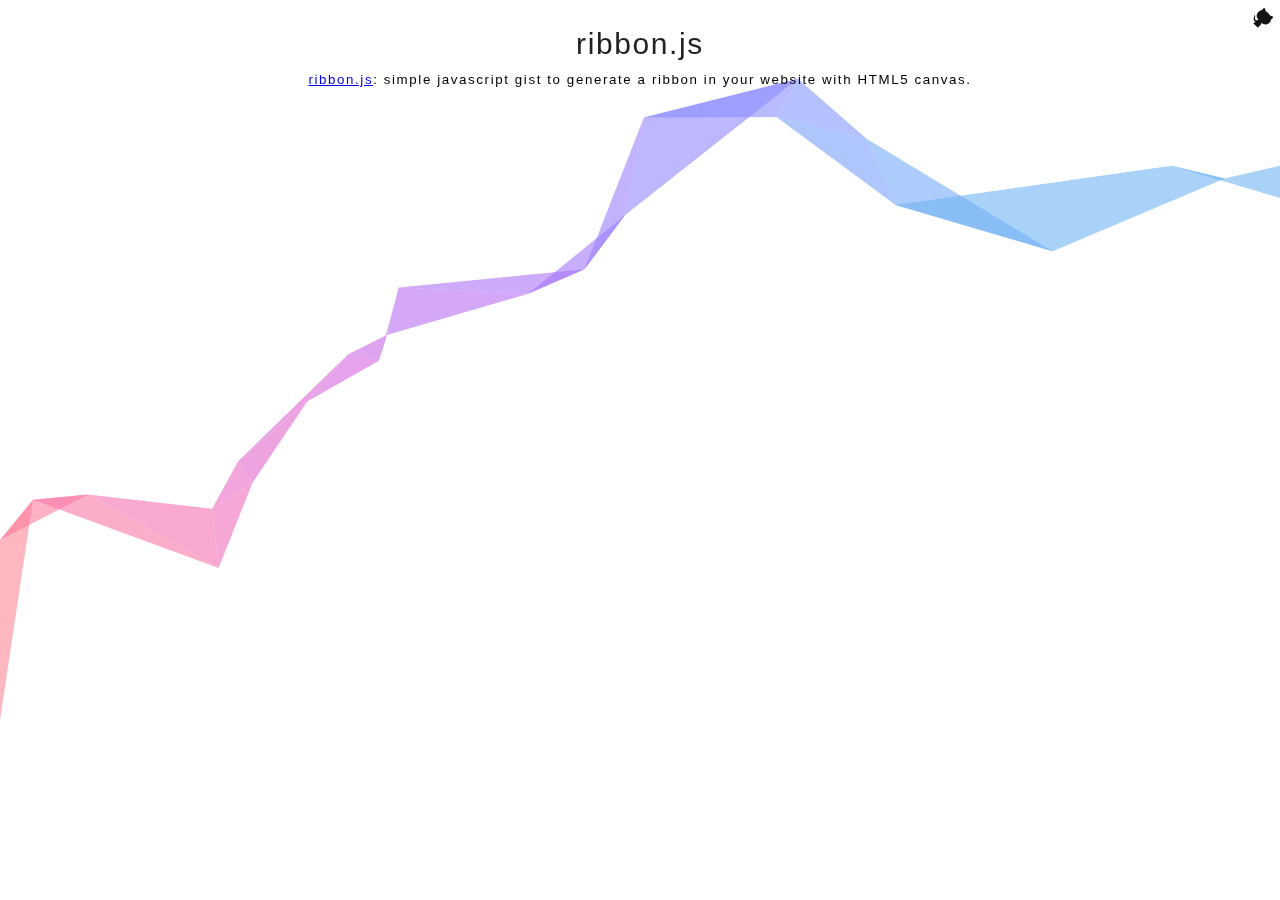
<file: plugins/ribbon.js/demo/index.html>
<!DOCTYPE html>
<html>

<head>
  <meta charset="utf-8">
  <meta http-equiv="X-UA-Compatible" content="IE=edge,chrome=1">
  <title>ribbon.js: Simple javascript gist to generate a ribbon in your website with HTML5 canvas.</title>
  <meta name="generator" content="hexo-theme-yilia-plus">
  <style type="text/css">
    * {
      font-family: Merriweather, Arial, sans-serif;
      letter-spacing: 0.1rem;
    }

    .content {
      text-align: center;
      padding: 10px 0px 20px;
    }

    .title {
      color: rgb(34, 34, 34);
      display: block;
      font-size: 30px;
      font-weight: 300;
      height: 32px;
      letter-spacing: 0.1rem;
      line-height: 52.5px;
      margin-bottom: 20px;
      margin-top: 0px;
      text-align: center;
    }

  </style>
<link rel="alternate" href="/atom.xml" title="学习，永无止境" type="application/atom+xml">
</head>

<body>
  <div class="content">
    <h4 class="title">ribbon.js</h4>
    <small><a href="https://github.com/hustcc/ribbon.js" target="_blank" rel="noopener">ribbon.js</a>: simple javascript gist to generate a ribbon in
      your website with HTML5 canvas.</small>
  </div>

  <script async type="text/javascript" size="90" alpha="0.6" zIndex="0" src="../ribbon.min.js"></script>
  <a target="_blank" href="https://github.com/hustcc/ribbon.js" class="github-corner" aria-label="ribbon.js"><svg
      width="50" height="50" viewBox="0 0 250 250"
      style="z-index:9999;fill:#fff; color:#151513; position: absolute; top: 0; border: 0; right: 0;"
      aria-hidden="true">
      <path d="M0,0 L115,115 L130,115 L142,142 L250,250 L250,0 Z"></path>
      <path
        d="M128.3,109.0 C113.8,99.7 119.0,89.6 119.0,89.6 C122.0,82.7 120.5,78.6 120.5,78.6 C119.2,72.0 123.4,76.3 123.4,76.3 C127.3,80.9 125.5,87.3 125.5,87.3 C122.9,97.6 130.6,101.9 134.4,103.2"
        fill="currentColor" style="transform-origin: 130px 106px;" class="octo-arm"></path>
      <path
        d="M115.0,115.0 C114.9,115.1 118.7,116.5 119.8,115.4 L133.7,101.6 C136.9,99.2 139.9,98.4 142.2,98.6 C133.8,88.0 127.5,74.4 143.8,58.0 C148.5,53.4 154.0,51.2 159.7,51.0 C160.3,49.4 163.2,43.6 171.4,40.1 C171.4,40.1 176.1,42.5 178.8,56.2 C183.1,58.6 187.2,61.8 190.9,65.4 C194.5,69.0 197.7,73.2 200.1,77.6 C213.8,80.2 216.3,84.9 216.3,84.9 C212.7,93.1 206.9,96.0 205.4,96.6 C205.1,102.4 203.0,107.8 198.3,112.5 C181.9,128.9 168.3,122.5 157.7,114.1 C157.9,116.9 156.7,120.9 152.7,124.9 L141.0,136.5 C139.8,137.7 141.6,141.9 141.8,141.8 Z"
        fill="currentColor" class="octo-body"></path>
    </svg></a>
</body>

</html>
</file>
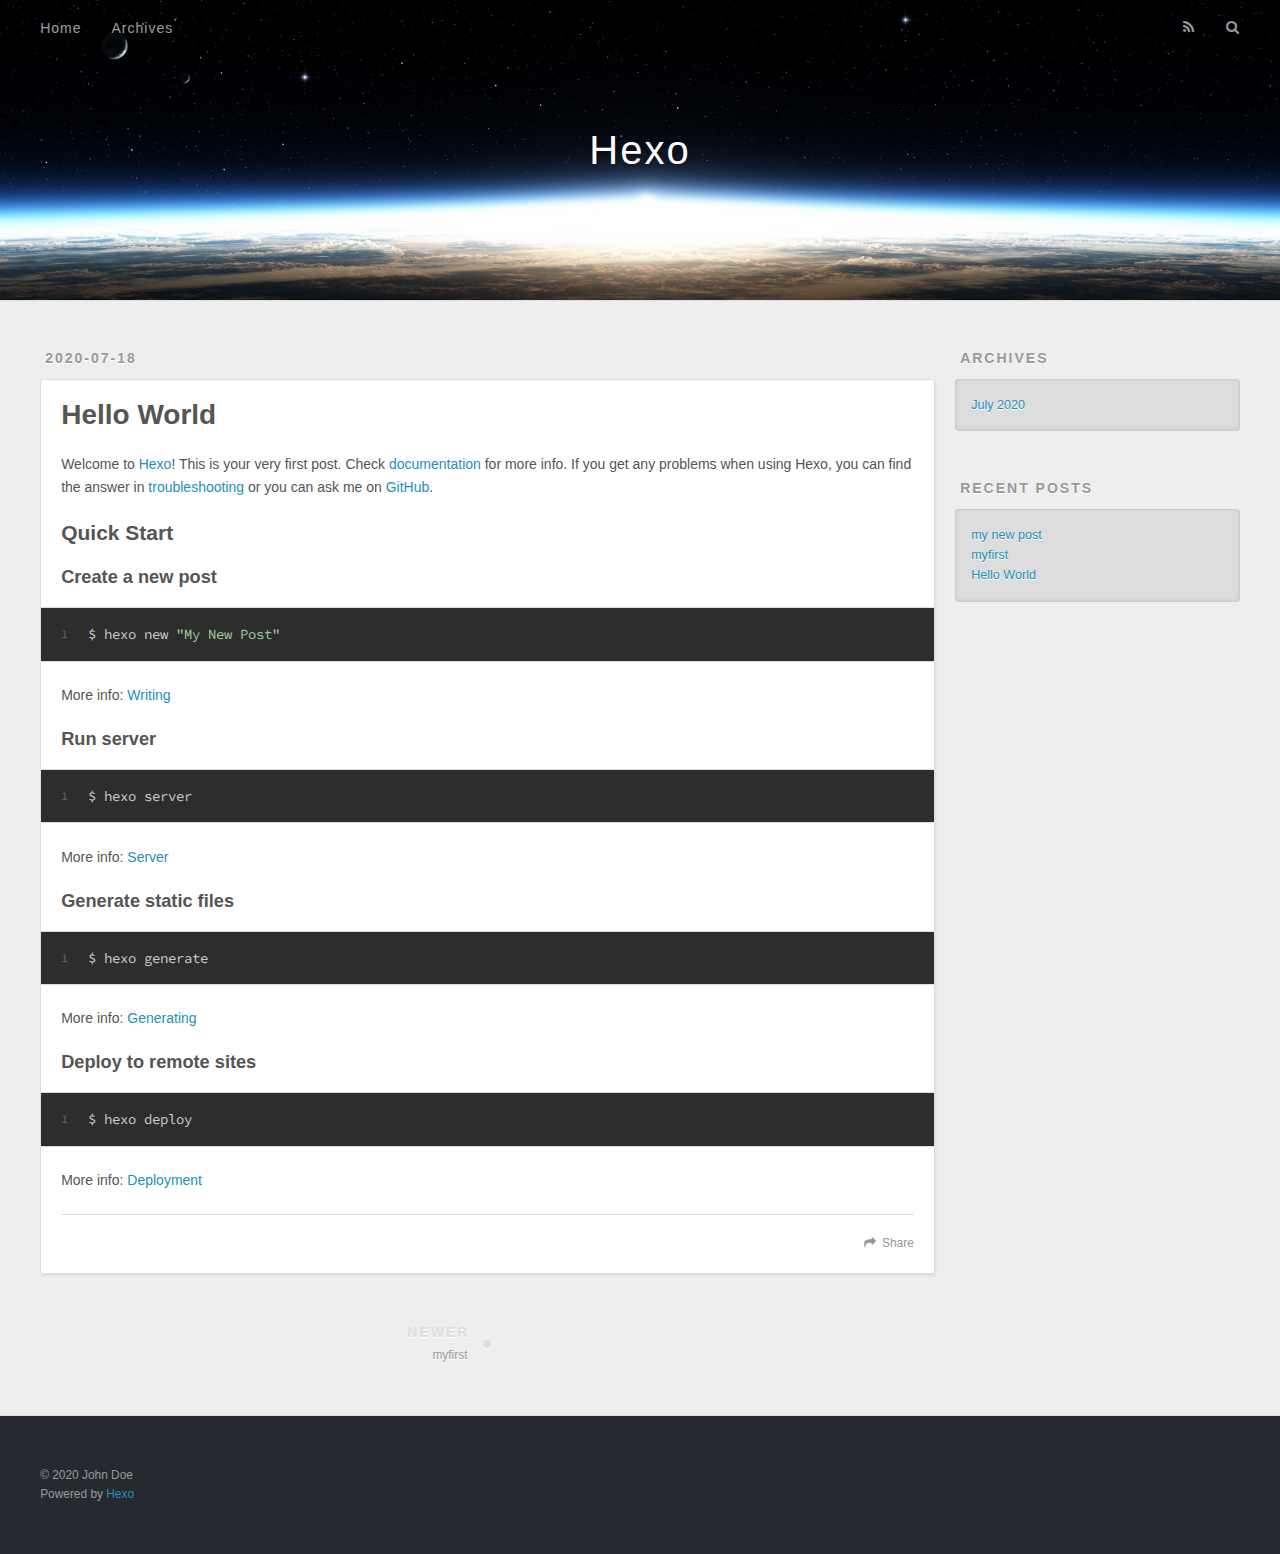
<file: 2020/07/18/hello-world/index.html>
<!DOCTYPE html>
<html>
<head>
  <meta charset="utf-8">
  

  
  <title>Hello World | Hexo</title>
  <meta name="viewport" content="width=device-width, initial-scale=1, maximum-scale=1">
  <meta name="description" content="Welcome to Hexo! This is your very first post. Check documentation for more info. If you get any problems when using Hexo, you can find the answer in troubleshooting or you can ask me on GitHub. Quick">
<meta property="og:type" content="article">
<meta property="og:title" content="Hello World">
<meta property="og:url" content="http://yoursite.com/2020/07/18/hello-world/index.html">
<meta property="og:site_name" content="Hexo">
<meta property="og:description" content="Welcome to Hexo! This is your very first post. Check documentation for more info. If you get any problems when using Hexo, you can find the answer in troubleshooting or you can ask me on GitHub. Quick">
<meta property="og:locale" content="en_US">
<meta property="article:published_time" content="2020-07-18T03:18:20.142Z">
<meta property="article:modified_time" content="2020-07-18T03:18:20.142Z">
<meta property="article:author" content="John Doe">
<meta name="twitter:card" content="summary">
  
    <link rel="alternate" href="/atom.xml" title="Hexo" type="application/atom+xml">
  
  
    <link rel="icon" href="/favicon.png">
  
  
    <link href="//fonts.googleapis.com/css?family=Source+Code+Pro" rel="stylesheet" type="text/css">
  
  
<link rel="stylesheet" href="/css/style.css">

<meta name="generator" content="Hexo 4.2.1"></head>

<body>
  <div id="container">
    <div id="wrap">
      <header id="header">
  <div id="banner"></div>
  <div id="header-outer" class="outer">
    <div id="header-title" class="inner">
      <h1 id="logo-wrap">
        <a href="/" id="logo">Hexo</a>
      </h1>
      
    </div>
    <div id="header-inner" class="inner">
      <nav id="main-nav">
        <a id="main-nav-toggle" class="nav-icon"></a>
        
          <a class="main-nav-link" href="/">Home</a>
        
          <a class="main-nav-link" href="/archives">Archives</a>
        
      </nav>
      <nav id="sub-nav">
        
          <a id="nav-rss-link" class="nav-icon" href="/atom.xml" title="RSS Feed"></a>
        
        <a id="nav-search-btn" class="nav-icon" title="Search"></a>
      </nav>
      <div id="search-form-wrap">
        <form action="//google.com/search" method="get" accept-charset="UTF-8" class="search-form"><input type="search" name="q" class="search-form-input" placeholder="Search"><button type="submit" class="search-form-submit">&#xF002;</button><input type="hidden" name="sitesearch" value="http://yoursite.com"></form>
      </div>
    </div>
  </div>
</header>
      <div class="outer">
        <section id="main"><article id="post-hello-world" class="article article-type-post" itemscope itemprop="blogPost">
  <div class="article-meta">
    <a href="/2020/07/18/hello-world/" class="article-date">
  <time datetime="2020-07-18T03:18:20.142Z" itemprop="datePublished">2020-07-18</time>
</a>
    
  </div>
  <div class="article-inner">
    
    
      <header class="article-header">
        
  
    <h1 class="article-title" itemprop="name">
      Hello World
    </h1>
  

      </header>
    
    <div class="article-entry" itemprop="articleBody">
      
        <p>Welcome to <a href="https://hexo.io/" target="_blank" rel="noopener">Hexo</a>! This is your very first post. Check <a href="https://hexo.io/docs/" target="_blank" rel="noopener">documentation</a> for more info. If you get any problems when using Hexo, you can find the answer in <a href="https://hexo.io/docs/troubleshooting.html" target="_blank" rel="noopener">troubleshooting</a> or you can ask me on <a href="https://github.com/hexojs/hexo/issues" target="_blank" rel="noopener">GitHub</a>.</p>
<h2 id="Quick-Start"><a href="#Quick-Start" class="headerlink" title="Quick Start"></a>Quick Start</h2><h3 id="Create-a-new-post"><a href="#Create-a-new-post" class="headerlink" title="Create a new post"></a>Create a new post</h3><figure class="highlight bash"><table><tr><td class="gutter"><pre><span class="line">1</span><br></pre></td><td class="code"><pre><span class="line">$ hexo new <span class="string">"My New Post"</span></span><br></pre></td></tr></table></figure>

<p>More info: <a href="https://hexo.io/docs/writing.html" target="_blank" rel="noopener">Writing</a></p>
<h3 id="Run-server"><a href="#Run-server" class="headerlink" title="Run server"></a>Run server</h3><figure class="highlight bash"><table><tr><td class="gutter"><pre><span class="line">1</span><br></pre></td><td class="code"><pre><span class="line">$ hexo server</span><br></pre></td></tr></table></figure>

<p>More info: <a href="https://hexo.io/docs/server.html" target="_blank" rel="noopener">Server</a></p>
<h3 id="Generate-static-files"><a href="#Generate-static-files" class="headerlink" title="Generate static files"></a>Generate static files</h3><figure class="highlight bash"><table><tr><td class="gutter"><pre><span class="line">1</span><br></pre></td><td class="code"><pre><span class="line">$ hexo generate</span><br></pre></td></tr></table></figure>

<p>More info: <a href="https://hexo.io/docs/generating.html" target="_blank" rel="noopener">Generating</a></p>
<h3 id="Deploy-to-remote-sites"><a href="#Deploy-to-remote-sites" class="headerlink" title="Deploy to remote sites"></a>Deploy to remote sites</h3><figure class="highlight bash"><table><tr><td class="gutter"><pre><span class="line">1</span><br></pre></td><td class="code"><pre><span class="line">$ hexo deploy</span><br></pre></td></tr></table></figure>

<p>More info: <a href="https://hexo.io/docs/one-command-deployment.html" target="_blank" rel="noopener">Deployment</a></p>

      
    </div>
    <footer class="article-footer">
      <a data-url="http://yoursite.com/2020/07/18/hello-world/" data-id="ckcr34e8g0000u4v32bmbgucg" class="article-share-link">Share</a>
      
      
    </footer>
  </div>
  
    
<nav id="article-nav">
  
    <a href="/2020/07/18/myfirst/" id="article-nav-newer" class="article-nav-link-wrap">
      <strong class="article-nav-caption">Newer</strong>
      <div class="article-nav-title">
        
          myfirst
        
      </div>
    </a>
  
  
</nav>

  
</article>

</section>
        
          <aside id="sidebar">
  
    

  
    

  
    
  
    
  <div class="widget-wrap">
    <h3 class="widget-title">Archives</h3>
    <div class="widget">
      <ul class="archive-list"><li class="archive-list-item"><a class="archive-list-link" href="/archives/2020/07/">July 2020</a></li></ul>
    </div>
  </div>


  
    
  <div class="widget-wrap">
    <h3 class="widget-title">Recent Posts</h3>
    <div class="widget">
      <ul>
        
          <li>
            <a href="/2020/07/18/my-new-post/">my new post</a>
          </li>
        
          <li>
            <a href="/2020/07/18/myfirst/">myfirst</a>
          </li>
        
          <li>
            <a href="/2020/07/18/hello-world/">Hello World</a>
          </li>
        
      </ul>
    </div>
  </div>

  
</aside>
        
      </div>
      <footer id="footer">
  
  <div class="outer">
    <div id="footer-info" class="inner">
      &copy; 2020 John Doe<br>
      Powered by <a href="http://hexo.io/" target="_blank">Hexo</a>
    </div>
  </div>
</footer>
    </div>
    <nav id="mobile-nav">
  
    <a href="/" class="mobile-nav-link">Home</a>
  
    <a href="/archives" class="mobile-nav-link">Archives</a>
  
</nav>
    

<script src="//ajax.googleapis.com/ajax/libs/jquery/2.0.3/jquery.min.js"></script>


  
<link rel="stylesheet" href="/fancybox/jquery.fancybox.css">

  
<script src="/fancybox/jquery.fancybox.pack.js"></script>




<script src="/js/script.js"></script>




  </div>
</body>
</html>
</file>
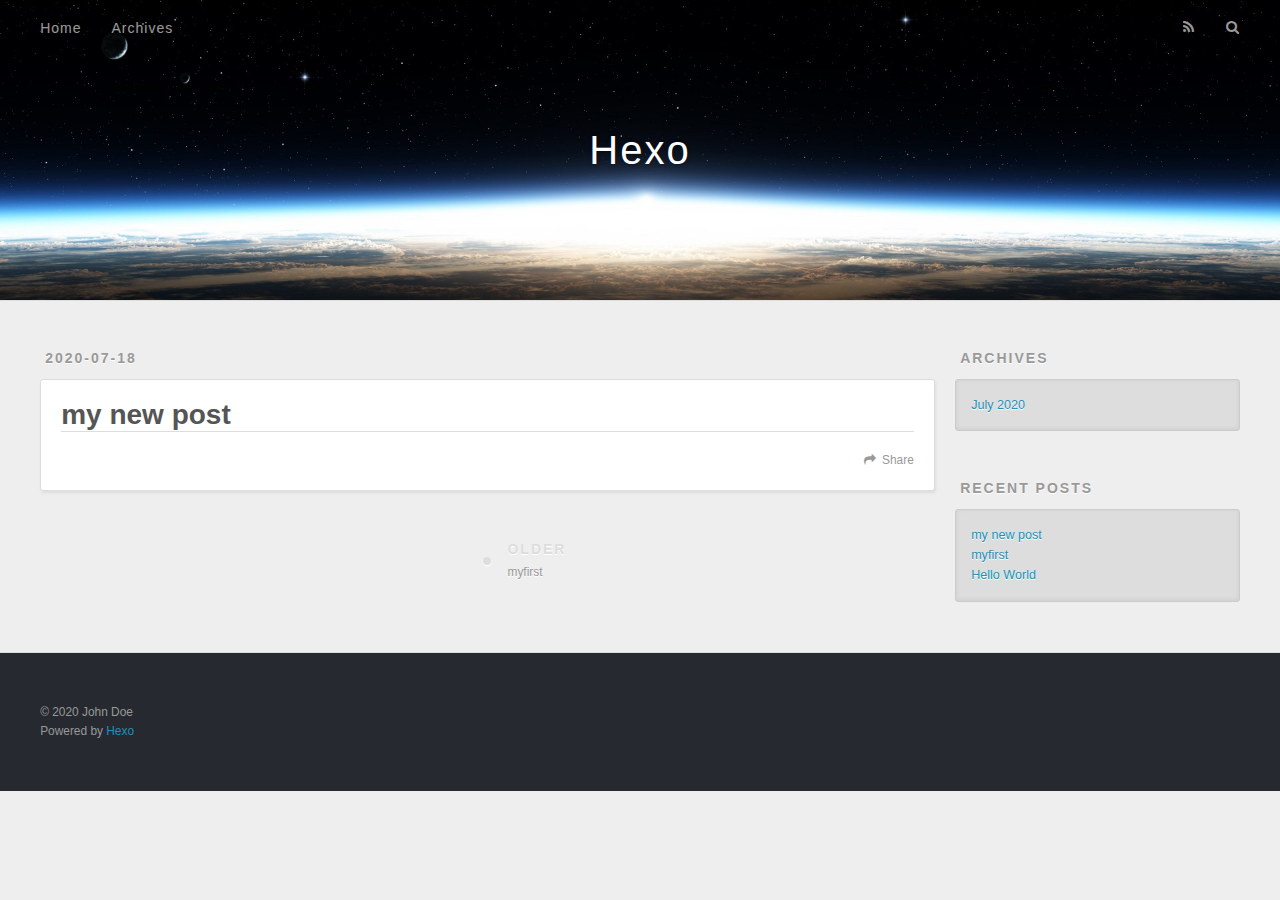
<file: 2020/07/18/my-new-post/index.html>
<!DOCTYPE html>
<html>
<head>
  <meta charset="utf-8">
  

  
  <title>my new post | Hexo</title>
  <meta name="viewport" content="width=device-width, initial-scale=1, maximum-scale=1">
  <meta property="og:type" content="article">
<meta property="og:title" content="my new post">
<meta property="og:url" content="http://yoursite.com/2020/07/18/my-new-post/index.html">
<meta property="og:site_name" content="Hexo">
<meta property="og:locale" content="en_US">
<meta property="article:published_time" content="2020-07-18T03:44:59.000Z">
<meta property="article:modified_time" content="2020-07-18T03:44:59.555Z">
<meta property="article:author" content="John Doe">
<meta name="twitter:card" content="summary">
  
    <link rel="alternate" href="/atom.xml" title="Hexo" type="application/atom+xml">
  
  
    <link rel="icon" href="/favicon.png">
  
  
    <link href="//fonts.googleapis.com/css?family=Source+Code+Pro" rel="stylesheet" type="text/css">
  
  
<link rel="stylesheet" href="/css/style.css">

<meta name="generator" content="Hexo 4.2.1"></head>

<body>
  <div id="container">
    <div id="wrap">
      <header id="header">
  <div id="banner"></div>
  <div id="header-outer" class="outer">
    <div id="header-title" class="inner">
      <h1 id="logo-wrap">
        <a href="/" id="logo">Hexo</a>
      </h1>
      
    </div>
    <div id="header-inner" class="inner">
      <nav id="main-nav">
        <a id="main-nav-toggle" class="nav-icon"></a>
        
          <a class="main-nav-link" href="/">Home</a>
        
          <a class="main-nav-link" href="/archives">Archives</a>
        
      </nav>
      <nav id="sub-nav">
        
          <a id="nav-rss-link" class="nav-icon" href="/atom.xml" title="RSS Feed"></a>
        
        <a id="nav-search-btn" class="nav-icon" title="Search"></a>
      </nav>
      <div id="search-form-wrap">
        <form action="//google.com/search" method="get" accept-charset="UTF-8" class="search-form"><input type="search" name="q" class="search-form-input" placeholder="Search"><button type="submit" class="search-form-submit">&#xF002;</button><input type="hidden" name="sitesearch" value="http://yoursite.com"></form>
      </div>
    </div>
  </div>
</header>
      <div class="outer">
        <section id="main"><article id="post-my-new-post" class="article article-type-post" itemscope itemprop="blogPost">
  <div class="article-meta">
    <a href="/2020/07/18/my-new-post/" class="article-date">
  <time datetime="2020-07-18T03:44:59.000Z" itemprop="datePublished">2020-07-18</time>
</a>
    
  </div>
  <div class="article-inner">
    
    
      <header class="article-header">
        
  
    <h1 class="article-title" itemprop="name">
      my new post
    </h1>
  

      </header>
    
    <div class="article-entry" itemprop="articleBody">
      
        
      
    </div>
    <footer class="article-footer">
      <a data-url="http://yoursite.com/2020/07/18/my-new-post/" data-id="ckcr3yx260000zkv3ef39c85b" class="article-share-link">Share</a>
      
      
    </footer>
  </div>
  
    
<nav id="article-nav">
  
  
    <a href="/2020/07/18/myfirst/" id="article-nav-older" class="article-nav-link-wrap">
      <strong class="article-nav-caption">Older</strong>
      <div class="article-nav-title">myfirst</div>
    </a>
  
</nav>

  
</article>

</section>
        
          <aside id="sidebar">
  
    

  
    

  
    
  
    
  <div class="widget-wrap">
    <h3 class="widget-title">Archives</h3>
    <div class="widget">
      <ul class="archive-list"><li class="archive-list-item"><a class="archive-list-link" href="/archives/2020/07/">July 2020</a></li></ul>
    </div>
  </div>


  
    
  <div class="widget-wrap">
    <h3 class="widget-title">Recent Posts</h3>
    <div class="widget">
      <ul>
        
          <li>
            <a href="/2020/07/18/my-new-post/">my new post</a>
          </li>
        
          <li>
            <a href="/2020/07/18/myfirst/">myfirst</a>
          </li>
        
          <li>
            <a href="/2020/07/18/hello-world/">Hello World</a>
          </li>
        
      </ul>
    </div>
  </div>

  
</aside>
        
      </div>
      <footer id="footer">
  
  <div class="outer">
    <div id="footer-info" class="inner">
      &copy; 2020 John Doe<br>
      Powered by <a href="http://hexo.io/" target="_blank">Hexo</a>
    </div>
  </div>
</footer>
    </div>
    <nav id="mobile-nav">
  
    <a href="/" class="mobile-nav-link">Home</a>
  
    <a href="/archives" class="mobile-nav-link">Archives</a>
  
</nav>
    

<script src="//ajax.googleapis.com/ajax/libs/jquery/2.0.3/jquery.min.js"></script>


  
<link rel="stylesheet" href="/fancybox/jquery.fancybox.css">

  
<script src="/fancybox/jquery.fancybox.pack.js"></script>




<script src="/js/script.js"></script>




  </div>
</body>
</html>
</file>
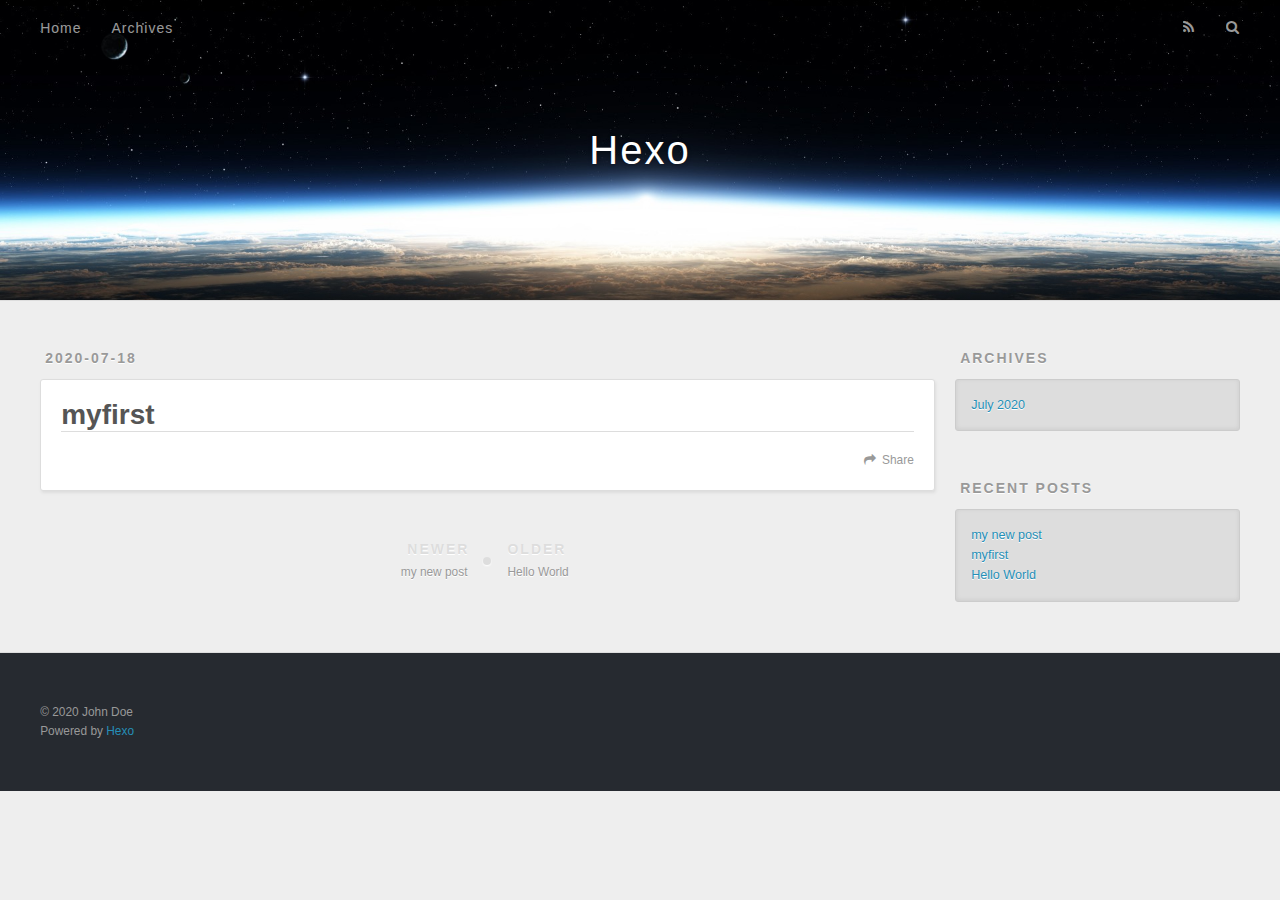
<file: 2020/07/18/myfirst/index.html>
<!DOCTYPE html>
<html>
<head>
  <meta charset="utf-8">
  

  
  <title>myfirst | Hexo</title>
  <meta name="viewport" content="width=device-width, initial-scale=1, maximum-scale=1">
  <meta property="og:type" content="article">
<meta property="og:title" content="myfirst">
<meta property="og:url" content="http://yoursite.com/2020/07/18/myfirst/index.html">
<meta property="og:site_name" content="Hexo">
<meta property="og:locale" content="en_US">
<meta property="article:published_time" content="2020-07-18T03:20:50.000Z">
<meta property="article:modified_time" content="2020-07-18T03:20:50.683Z">
<meta property="article:author" content="John Doe">
<meta name="twitter:card" content="summary">
  
    <link rel="alternate" href="/atom.xml" title="Hexo" type="application/atom+xml">
  
  
    <link rel="icon" href="/favicon.png">
  
  
    <link href="//fonts.googleapis.com/css?family=Source+Code+Pro" rel="stylesheet" type="text/css">
  
  
<link rel="stylesheet" href="/css/style.css">

<meta name="generator" content="Hexo 4.2.1"></head>

<body>
  <div id="container">
    <div id="wrap">
      <header id="header">
  <div id="banner"></div>
  <div id="header-outer" class="outer">
    <div id="header-title" class="inner">
      <h1 id="logo-wrap">
        <a href="/" id="logo">Hexo</a>
      </h1>
      
    </div>
    <div id="header-inner" class="inner">
      <nav id="main-nav">
        <a id="main-nav-toggle" class="nav-icon"></a>
        
          <a class="main-nav-link" href="/">Home</a>
        
          <a class="main-nav-link" href="/archives">Archives</a>
        
      </nav>
      <nav id="sub-nav">
        
          <a id="nav-rss-link" class="nav-icon" href="/atom.xml" title="RSS Feed"></a>
        
        <a id="nav-search-btn" class="nav-icon" title="Search"></a>
      </nav>
      <div id="search-form-wrap">
        <form action="//google.com/search" method="get" accept-charset="UTF-8" class="search-form"><input type="search" name="q" class="search-form-input" placeholder="Search"><button type="submit" class="search-form-submit">&#xF002;</button><input type="hidden" name="sitesearch" value="http://yoursite.com"></form>
      </div>
    </div>
  </div>
</header>
      <div class="outer">
        <section id="main"><article id="post-myfirst" class="article article-type-post" itemscope itemprop="blogPost">
  <div class="article-meta">
    <a href="/2020/07/18/myfirst/" class="article-date">
  <time datetime="2020-07-18T03:20:50.000Z" itemprop="datePublished">2020-07-18</time>
</a>
    
  </div>
  <div class="article-inner">
    
    
      <header class="article-header">
        
  
    <h1 class="article-title" itemprop="name">
      myfirst
    </h1>
  

      </header>
    
    <div class="article-entry" itemprop="articleBody">
      
        
      
    </div>
    <footer class="article-footer">
      <a data-url="http://yoursite.com/2020/07/18/myfirst/" data-id="ckcr34e8l0001u4v37zpk7gx1" class="article-share-link">Share</a>
      
      
    </footer>
  </div>
  
    
<nav id="article-nav">
  
    <a href="/2020/07/18/my-new-post/" id="article-nav-newer" class="article-nav-link-wrap">
      <strong class="article-nav-caption">Newer</strong>
      <div class="article-nav-title">
        
          my new post
        
      </div>
    </a>
  
  
    <a href="/2020/07/18/hello-world/" id="article-nav-older" class="article-nav-link-wrap">
      <strong class="article-nav-caption">Older</strong>
      <div class="article-nav-title">Hello World</div>
    </a>
  
</nav>

  
</article>

</section>
        
          <aside id="sidebar">
  
    

  
    

  
    
  
    
  <div class="widget-wrap">
    <h3 class="widget-title">Archives</h3>
    <div class="widget">
      <ul class="archive-list"><li class="archive-list-item"><a class="archive-list-link" href="/archives/2020/07/">July 2020</a></li></ul>
    </div>
  </div>


  
    
  <div class="widget-wrap">
    <h3 class="widget-title">Recent Posts</h3>
    <div class="widget">
      <ul>
        
          <li>
            <a href="/2020/07/18/my-new-post/">my new post</a>
          </li>
        
          <li>
            <a href="/2020/07/18/myfirst/">myfirst</a>
          </li>
        
          <li>
            <a href="/2020/07/18/hello-world/">Hello World</a>
          </li>
        
      </ul>
    </div>
  </div>

  
</aside>
        
      </div>
      <footer id="footer">
  
  <div class="outer">
    <div id="footer-info" class="inner">
      &copy; 2020 John Doe<br>
      Powered by <a href="http://hexo.io/" target="_blank">Hexo</a>
    </div>
  </div>
</footer>
    </div>
    <nav id="mobile-nav">
  
    <a href="/" class="mobile-nav-link">Home</a>
  
    <a href="/archives" class="mobile-nav-link">Archives</a>
  
</nav>
    

<script src="//ajax.googleapis.com/ajax/libs/jquery/2.0.3/jquery.min.js"></script>


  
<link rel="stylesheet" href="/fancybox/jquery.fancybox.css">

  
<script src="/fancybox/jquery.fancybox.pack.js"></script>




<script src="/js/script.js"></script>




  </div>
</body>
</html>
</file>
<file: css/style.css>
body {
  width: 100%;
}
body:before,
body:after {
  content: "";
  display: table;
}
body:after {
  clear: both;
}
html,
body,
div,
span,
applet,
object,
iframe,
h1,
h2,
h3,
h4,
h5,
h6,
p,
blockquote,
pre,
a,
abbr,
acronym,
address,
big,
cite,
code,
del,
dfn,
em,
img,
ins,
kbd,
q,
s,
samp,
small,
strike,
strong,
sub,
sup,
tt,
var,
dl,
dt,
dd,
ol,
ul,
li,
fieldset,
form,
label,
legend,
table,
caption,
tbody,
tfoot,
thead,
tr,
th,
td {
  margin: 0;
  padding: 0;
  border: 0;
  outline: 0;
  font-weight: inherit;
  font-style: inherit;
  font-family: inherit;
  font-size: 100%;
  vertical-align: baseline;
}
body {
  line-height: 1;
  color: #000;
  background: #fff;
}
ol,
ul {
  list-style: none;
}
table {
  border-collapse: separate;
  border-spacing: 0;
  vertical-align: middle;
}
caption,
th,
td {
  text-align: left;
  font-weight: normal;
  vertical-align: middle;
}
a img {
  border: none;
}
input,
button {
  margin: 0;
  padding: 0;
}
input::-moz-focus-inner,
button::-moz-focus-inner {
  border: 0;
  padding: 0;
}
@font-face {
  font-family: FontAwesome;
  font-style: normal;
  font-weight: normal;
  src: url("fonts/fontawesome-webfont.eot?v=#4.0.3");
  src: url("fonts/fontawesome-webfont.eot?#iefix&v=#4.0.3") format("embedded-opentype"), url("fonts/fontawesome-webfont.woff?v=#4.0.3") format("woff"), url("fonts/fontawesome-webfont.ttf?v=#4.0.3") format("truetype"), url("fonts/fontawesome-webfont.svg#fontawesomeregular?v=#4.0.3") format("svg");
}
html,
body,
#container {
  height: 100%;
}
body {
  background: #eee;
  font: 14px -apple-system, BlinkMacSystemFont, "Segoe UI", "Roboto", "Oxygen", "Ubuntu", "Cantarell", "Fira Sans", "Droid Sans", "Helvetica Neue", sans-serif;
  -webkit-text-size-adjust: 100%;
}
.outer {
  max-width: 1220px;
  margin: 0 auto;
  padding: 0 20px;
}
.outer:before,
.outer:after {
  content: "";
  display: table;
}
.outer:after {
  clear: both;
}
.inner {
  display: inline;
  float: left;
  width: 98.33333333333333%;
  margin: 0 0.833333333333333%;
}
.left,
.alignleft {
  float: left;
}
.right,
.alignright {
  float: right;
}
.clear {
  clear: both;
}
#container {
  position: relative;
}
.mobile-nav-on {
  overflow: hidden;
}
#wrap {
  height: 100%;
  width: 100%;
  position: absolute;
  top: 0;
  left: 0;
  -webkit-transition: 0.2s ease-out;
  -moz-transition: 0.2s ease-out;
  -ms-transition: 0.2s ease-out;
  transition: 0.2s ease-out;
  z-index: 1;
  background: #eee;
}
.mobile-nav-on #wrap {
  left: 280px;
}
@media screen and (min-width: 768px) {
  #main {
    display: inline;
    float: left;
    width: 73.33333333333333%;
    margin: 0 0.833333333333333%;
  }
}
.article-date,
.article-category-link,
.archive-year,
.widget-title {
  text-decoration: none;
  text-transform: uppercase;
  letter-spacing: 2px;
  color: #999;
  margin-bottom: 1em;
  margin-left: 5px;
  line-height: 1em;
  text-shadow: 0 1px #fff;
  font-weight: bold;
}
.article-inner,
.archive-article-inner {
  background: #fff;
  -webkit-box-shadow: 1px 2px 3px #ddd;
  box-shadow: 1px 2px 3px #ddd;
  border: 1px solid #ddd;
  border-radius: 3px;
}
.article-entry h1,
.widget h1 {
  font-size: 2em;
}
.article-entry h2,
.widget h2 {
  font-size: 1.5em;
}
.article-entry h3,
.widget h3 {
  font-size: 1.3em;
}
.article-entry h4,
.widget h4 {
  font-size: 1.2em;
}
.article-entry h5,
.widget h5 {
  font-size: 1em;
}
.article-entry h6,
.widget h6 {
  font-size: 1em;
  color: #999;
}
.article-entry hr,
.widget hr {
  border: 1px dashed #ddd;
}
.article-entry strong,
.widget strong {
  font-weight: bold;
}
.article-entry em,
.widget em,
.article-entry cite,
.widget cite {
  font-style: italic;
}
.article-entry sup,
.widget sup,
.article-entry sub,
.widget sub {
  font-size: 0.75em;
  line-height: 0;
  position: relative;
  vertical-align: baseline;
}
.article-entry sup,
.widget sup {
  top: -0.5em;
}
.article-entry sub,
.widget sub {
  bottom: -0.2em;
}
.article-entry small,
.widget small {
  font-size: 0.85em;
}
.article-entry acronym,
.widget acronym,
.article-entry abbr,
.widget abbr {
  border-bottom: 1px dotted;
}
.article-entry ul,
.widget ul,
.article-entry ol,
.widget ol,
.article-entry dl,
.widget dl {
  margin: 0 20px;
  line-height: 1.6em;
}
.article-entry ul ul,
.widget ul ul,
.article-entry ol ul,
.widget ol ul,
.article-entry ul ol,
.widget ul ol,
.article-entry ol ol,
.widget ol ol {
  margin-top: 0;
  margin-bottom: 0;
}
.article-entry ul,
.widget ul {
  list-style: disc;
}
.article-entry ol,
.widget ol {
  list-style: decimal;
}
.article-entry dt,
.widget dt {
  font-weight: bold;
}
#header {
  height: 300px;
  position: relative;
  border-bottom: 1px solid #ddd;
}
#header:before,
#header:after {
  content: "";
  position: absolute;
  left: 0;
  right: 0;
  height: 40px;
}
#header:before {
  top: 0;
  background: -webkit-linear-gradient(rgba(0,0,0,0.2), transparent);
  background: -moz-linear-gradient(rgba(0,0,0,0.2), transparent);
  background: -ms-linear-gradient(rgba(0,0,0,0.2), transparent);
  background: linear-gradient(rgba(0,0,0,0.2), transparent);
}
#header:after {
  bottom: 0;
  background: -webkit-linear-gradient(transparent, rgba(0,0,0,0.2));
  background: -moz-linear-gradient(transparent, rgba(0,0,0,0.2));
  background: -ms-linear-gradient(transparent, rgba(0,0,0,0.2));
  background: linear-gradient(transparent, rgba(0,0,0,0.2));
}
#header-outer {
  height: 100%;
  position: relative;
}
#header-inner {
  position: relative;
  overflow: hidden;
}
#banner {
  position: absolute;
  top: 0;
  left: 0;
  width: 100%;
  height: 100%;
  background: url("images/banner.jpg") center #000;
  -webkit-background-size: cover;
  -moz-background-size: cover;
  background-size: cover;
  z-index: -1;
}
#header-title {
  text-align: center;
  height: 40px;
  position: absolute;
  top: 50%;
  left: 0;
  margin-top: -20px;
}
#logo,
#subtitle {
  text-decoration: none;
  color: #fff;
  font-weight: 300;
  text-shadow: 0 1px 4px rgba(0,0,0,0.3);
}
#logo {
  font-size: 40px;
  line-height: 40px;
  letter-spacing: 2px;
}
#subtitle {
  font-size: 16px;
  line-height: 16px;
  letter-spacing: 1px;
}
#subtitle-wrap {
  margin-top: 16px;
}
#main-nav {
  float: left;
  margin-left: -15px;
}
.nav-icon,
.main-nav-link {
  float: left;
  color: #fff;
  opacity: 0.6;
  text-decoration: none;
  text-shadow: 0 1px rgba(0,0,0,0.2);
  -webkit-transition: opacity 0.2s;
  -moz-transition: opacity 0.2s;
  -ms-transition: opacity 0.2s;
  transition: opacity 0.2s;
  display: block;
  padding: 20px 15px;
}
.nav-icon:hover,
.main-nav-link:hover {
  opacity: 1;
}
.nav-icon {
  font-family: FontAwesome;
  text-align: center;
  font-size: 14px;
  width: 14px;
  height: 14px;
  padding: 20px 15px;
  position: relative;
  cursor: pointer;
}
.main-nav-link {
  font-weight: 300;
  letter-spacing: 1px;
}
@media screen and (max-width: 479px) {
  .main-nav-link {
    display: none;
  }
}
#main-nav-toggle {
  display: none;
}
#main-nav-toggle:before {
  content: "\f0c9";
}
@media screen and (max-width: 479px) {
  #main-nav-toggle {
    display: block;
  }
}
#sub-nav {
  float: right;
  margin-right: -15px;
}
#nav-rss-link:before {
  content: "\f09e";
}
#nav-search-btn:before {
  content: "\f002";
}
#search-form-wrap {
  position: absolute;
  top: 15px;
  width: 150px;
  height: 30px;
  right: -150px;
  opacity: 0;
  -webkit-transition: 0.2s ease-out;
  -moz-transition: 0.2s ease-out;
  -ms-transition: 0.2s ease-out;
  transition: 0.2s ease-out;
}
#search-form-wrap.on {
  opacity: 1;
  right: 0;
}
@media screen and (max-width: 479px) {
  #search-form-wrap {
    width: 100%;
    right: -100%;
  }
}
.search-form {
  position: absolute;
  top: 0;
  left: 0;
  right: 0;
  background: #fff;
  padding: 5px 15px;
  border-radius: 15px;
  -webkit-box-shadow: 0 0 10px rgba(0,0,0,0.3);
  box-shadow: 0 0 10px rgba(0,0,0,0.3);
}
.search-form-input {
  border: none;
  background: none;
  color: #555;
  width: 100%;
  font: 13px -apple-system, BlinkMacSystemFont, "Segoe UI", "Roboto", "Oxygen", "Ubuntu", "Cantarell", "Fira Sans", "Droid Sans", "Helvetica Neue", sans-serif;
  outline: none;
}
.search-form-input::-webkit-search-results-decoration,
.search-form-input::-webkit-search-cancel-button {
  -webkit-appearance: none;
}
.search-form-submit {
  position: absolute;
  top: 50%;
  right: 10px;
  margin-top: -7px;
  font: 13px FontAwesome;
  border: none;
  background: none;
  color: #bbb;
  cursor: pointer;
}
.search-form-submit:hover,
.search-form-submit:focus {
  color: #777;
}
.article {
  margin: 50px 0;
}
.article-inner {
  overflow: hidden;
}
.article-meta:before,
.article-meta:after {
  content: "";
  display: table;
}
.article-meta:after {
  clear: both;
}
.article-date {
  float: left;
}
.article-category {
  float: left;
  line-height: 1em;
  color: #ccc;
  text-shadow: 0 1px #fff;
  margin-left: 8px;
}
.article-category:before {
  content: "\2022";
}
.article-category-link {
  margin: 0 12px 1em;
}
.article-header {
  padding: 20px 20px 0;
}
.article-title {
  text-decoration: none;
  font-size: 2em;
  font-weight: bold;
  color: #555;
  line-height: 1.1em;
  -webkit-transition: color 0.2s;
  -moz-transition: color 0.2s;
  -ms-transition: color 0.2s;
  transition: color 0.2s;
}
a.article-title:hover {
  color: #258fb8;
}
.article-entry {
  color: #555;
  padding: 0 20px;
}
.article-entry:before,
.article-entry:after {
  content: "";
  display: table;
}
.article-entry:after {
  clear: both;
}
.article-entry p,
.article-entry table {
  line-height: 1.6em;
  margin: 1.6em 0;
}
.article-entry h1,
.article-entry h2,
.article-entry h3,
.article-entry h4,
.article-entry h5,
.article-entry h6 {
  font-weight: bold;
}
.article-entry h1,
.article-entry h2,
.article-entry h3,
.article-entry h4,
.article-entry h5,
.article-entry h6 {
  line-height: 1.1em;
  margin: 1.1em 0;
}
.article-entry a {
  color: #258fb8;
  text-decoration: none;
}
.article-entry a:hover {
  text-decoration: underline;
}
.article-entry ul,
.article-entry ol,
.article-entry dl {
  margin-top: 1.6em;
  margin-bottom: 1.6em;
}
.article-entry img,
.article-entry video {
  max-width: 100%;
  height: auto;
  display: block;
  margin: auto;
}
.article-entry iframe {
  border: none;
}
.article-entry table {
  width: 100%;
  border-collapse: collapse;
  border-spacing: 0;
}
.article-entry th {
  font-weight: bold;
  border-bottom: 3px solid #ddd;
  padding-bottom: 0.5em;
}
.article-entry td {
  border-bottom: 1px solid #ddd;
  padding: 10px 0;
}
.article-entry blockquote {
  font-family: Georgia, "Times New Roman", serif;
  font-size: 1.4em;
  margin: 1.6em 20px;
  text-align: center;
}
.article-entry blockquote footer {
  font-size: 14px;
  margin: 1.6em 0;
  font-family: -apple-system, BlinkMacSystemFont, "Segoe UI", "Roboto", "Oxygen", "Ubuntu", "Cantarell", "Fira Sans", "Droid Sans", "Helvetica Neue", sans-serif;
}
.article-entry blockquote footer cite:before {
  content: "—";
  padding: 0 0.5em;
}
.article-entry .pullquote {
  text-align: left;
  width: 45%;
  margin: 0;
}
.article-entry .pullquote.left {
  margin-left: 0.5em;
  margin-right: 1em;
}
.article-entry .pullquote.right {
  margin-right: 0.5em;
  margin-left: 1em;
}
.article-entry .caption {
  color: #999;
  display: block;
  font-size: 0.9em;
  margin-top: 0.5em;
  position: relative;
  text-align: center;
}
.article-entry .video-container {
  position: relative;
  padding-top: 56.25%;
  height: 0;
  overflow: hidden;
}
.article-entry .video-container iframe,
.article-entry .video-container object,
.article-entry .video-container embed {
  position: absolute;
  top: 0;
  left: 0;
  width: 100%;
  height: 100%;
  margin-top: 0;
}
.article-more-link a {
  display: inline-block;
  line-height: 1em;
  padding: 6px 15px;
  border-radius: 15px;
  background: #eee;
  color: #999;
  text-shadow: 0 1px #fff;
  text-decoration: none;
}
.article-more-link a:hover {
  background: #258fb8;
  color: #fff;
  text-decoration: none;
  text-shadow: 0 1px #1e7293;
}
.article-footer {
  font-size: 0.85em;
  line-height: 1.6em;
  border-top: 1px solid #ddd;
  padding-top: 1.6em;
  margin: 0 20px 20px;
}
.article-footer:before,
.article-footer:after {
  content: "";
  display: table;
}
.article-footer:after {
  clear: both;
}
.article-footer a {
  color: #999;
  text-decoration: none;
}
.article-footer a:hover {
  color: #555;
}
.article-tag-list-item {
  float: left;
  margin-right: 10px;
}
.article-tag-list-link:before {
  content: "#";
}
.article-comment-link {
  float: right;
}
.article-comment-link:before {
  content: "\f075";
  font-family: FontAwesome;
  padding-right: 8px;
}
.article-share-link {
  cursor: pointer;
  float: right;
  margin-left: 20px;
}
.article-share-link:before {
  content: "\f064";
  font-family: FontAwesome;
  padding-right: 6px;
}
#article-nav {
  position: relative;
}
#article-nav:before,
#article-nav:after {
  content: "";
  display: table;
}
#article-nav:after {
  clear: both;
}
@media screen and (min-width: 768px) {
  #article-nav {
    margin: 50px 0;
  }
  #article-nav:before {
    width: 8px;
    height: 8px;
    position: absolute;
    top: 50%;
    left: 50%;
    margin-top: -4px;
    margin-left: -4px;
    content: "";
    border-radius: 50%;
    background: #ddd;
    -webkit-box-shadow: 0 1px 2px #fff;
    box-shadow: 0 1px 2px #fff;
  }
}
.article-nav-link-wrap {
  text-decoration: none;
  text-shadow: 0 1px #fff;
  color: #999;
  -webkit-box-sizing: border-box;
  -moz-box-sizing: border-box;
  box-sizing: border-box;
  margin-top: 50px;
  text-align: center;
  display: block;
}
.article-nav-link-wrap:hover {
  color: #555;
}
@media screen and (min-width: 768px) {
  .article-nav-link-wrap {
    width: 50%;
    margin-top: 0;
  }
}
@media screen and (min-width: 768px) {
  #article-nav-newer {
    float: left;
    text-align: right;
    padding-right: 20px;
  }
}
@media screen and (min-width: 768px) {
  #article-nav-older {
    float: right;
    text-align: left;
    padding-left: 20px;
  }
}
.article-nav-caption {
  text-transform: uppercase;
  letter-spacing: 2px;
  color: #ddd;
  line-height: 1em;
  font-weight: bold;
}
#article-nav-newer .article-nav-caption {
  margin-right: -2px;
}
.article-nav-title {
  font-size: 0.85em;
  line-height: 1.6em;
  margin-top: 0.5em;
}
.article-share-box {
  position: absolute;
  display: none;
  background: #fff;
  -webkit-box-shadow: 1px 2px 10px rgba(0,0,0,0.2);
  box-shadow: 1px 2px 10px rgba(0,0,0,0.2);
  border-radius: 3px;
  margin-left: -145px;
  overflow: hidden;
  z-index: 1;
}
.article-share-box.on {
  display: block;
}
.article-share-input {
  width: 100%;
  background: none;
  -webkit-box-sizing: border-box;
  -moz-box-sizing: border-box;
  box-sizing: border-box;
  font: 14px -apple-system, BlinkMacSystemFont, "Segoe UI", "Roboto", "Oxygen", "Ubuntu", "Cantarell", "Fira Sans", "Droid Sans", "Helvetica Neue", sans-serif;
  padding: 0 15px;
  color: #555;
  outline: none;
  border: 1px solid #ddd;
  border-radius: 3px 3px 0 0;
  height: 36px;
  line-height: 36px;
}
.article-share-links {
  background: #eee;
}
.article-share-links:before,
.article-share-links:after {
  content: "";
  display: table;
}
.article-share-links:after {
  clear: both;
}
.article-share-twitter,
.article-share-facebook,
.article-share-pinterest,
.article-share-google {
  width: 50px;
  height: 36px;
  display: block;
  float: left;
  position: relative;
  color: #999;
  text-shadow: 0 1px #fff;
}
.article-share-twitter:before,
.article-share-facebook:before,
.article-share-pinterest:before,
.article-share-google:before {
  font-size: 20px;
  font-family: FontAwesome;
  width: 20px;
  height: 20px;
  position: absolute;
  top: 50%;
  left: 50%;
  margin-top: -10px;
  margin-left: -10px;
  text-align: center;
}
.article-share-twitter:hover,
.article-share-facebook:hover,
.article-share-pinterest:hover,
.article-share-google:hover {
  color: #fff;
}
.article-share-twitter:before {
  content: "\f099";
}
.article-share-twitter:hover {
  background: #00aced;
  text-shadow: 0 1px #008abe;
}
.article-share-facebook:before {
  content: "\f09a";
}
.article-share-facebook:hover {
  background: #3b5998;
  text-shadow: 0 1px #2f477a;
}
.article-share-pinterest:before {
  content: "\f0d2";
}
.article-share-pinterest:hover {
  background: #cb2027;
  text-shadow: 0 1px #a21a1f;
}
.article-share-google:before {
  content: "\f0d5";
}
.article-share-google:hover {
  background: #dd4b39;
  text-shadow: 0 1px #be3221;
}
.article-gallery {
  background: #000;
  position: relative;
}
.article-gallery-photos {
  position: relative;
  overflow: hidden;
}
.article-gallery-img {
  display: none;
  max-width: 100%;
}
.article-gallery-img:first-child {
  display: block;
}
.article-gallery-img.loaded {
  position: absolute;
  display: block;
}
.article-gallery-img img {
  display: block;
  max-width: 100%;
  margin: 0 auto;
}
#comments {
  background: #fff;
  -webkit-box-shadow: 1px 2px 3px #ddd;
  box-shadow: 1px 2px 3px #ddd;
  padding: 20px;
  border: 1px solid #ddd;
  border-radius: 3px;
  margin: 50px 0;
}
#comments a {
  color: #258fb8;
}
.archives-wrap {
  margin: 50px 0;
}
.archives:before,
.archives:after {
  content: "";
  display: table;
}
.archives:after {
  clear: both;
}
.archive-year-wrap {
  margin-bottom: 1em;
}
.archives {
  -webkit-column-gap: 10px;
  -moz-column-gap: 10px;
  column-gap: 10px;
}
@media screen and (min-width: 480px) and (max-width: 767px) {
  .archives {
    -webkit-column-count: 2;
    -moz-column-count: 2;
    column-count: 2;
  }
}
@media screen and (min-width: 768px) {
  .archives {
    -webkit-column-count: 3;
    -moz-column-count: 3;
    column-count: 3;
  }
}
.archive-article {
  -webkit-column-break-inside: avoid;
  page-break-inside: avoid;
  overflow: hidden;
  break-inside: avoid-column;
}
.archive-article-inner {
  padding: 10px;
  margin-bottom: 15px;
}
.archive-article-title {
  text-decoration: none;
  font-weight: bold;
  color: #555;
  -webkit-transition: color 0.2s;
  -moz-transition: color 0.2s;
  -ms-transition: color 0.2s;
  transition: color 0.2s;
  line-height: 1.6em;
}
.archive-article-title:hover {
  color: #258fb8;
}
.archive-article-footer {
  margin-top: 1em;
}
.archive-article-date {
  color: #999;
  text-decoration: none;
  font-size: 0.85em;
  line-height: 1em;
  margin-bottom: 0.5em;
  display: block;
}
#page-nav {
  margin: 50px auto;
  background: #fff;
  -webkit-box-shadow: 1px 2px 3px #ddd;
  box-shadow: 1px 2px 3px #ddd;
  border: 1px solid #ddd;
  border-radius: 3px;
  text-align: center;
  color: #999;
  overflow: hidden;
}
#page-nav:before,
#page-nav:after {
  content: "";
  display: table;
}
#page-nav:after {
  clear: both;
}
#page-nav a,
#page-nav span {
  padding: 10px 20px;
  line-height: 1;
  height: 2ex;
}
#page-nav a {
  color: #999;
  text-decoration: none;
}
#page-nav a:hover {
  background: #999;
  color: #fff;
}
#page-nav .prev {
  float: left;
}
#page-nav .next {
  float: right;
}
#page-nav .page-number {
  display: inline-block;
}
@media screen and (max-width: 479px) {
  #page-nav .page-number {
    display: none;
  }
}
#page-nav .current {
  color: #555;
  font-weight: bold;
}
#page-nav .space {
  color: #ddd;
}
#footer {
  background: #262a30;
  padding: 50px 0;
  border-top: 1px solid #ddd;
  color: #999;
}
#footer a {
  color: #258fb8;
  text-decoration: none;
}
#footer a:hover {
  text-decoration: underline;
}
#footer-info {
  line-height: 1.6em;
  font-size: 0.85em;
}
.article-entry pre,
.article-entry .highlight {
  background: #2d2d2d;
  margin: 0 -20px;
  padding: 15px 20px;
  border-style: solid;
  border-color: #ddd;
  border-width: 1px 0;
  overflow: auto;
  color: #ccc;
  line-height: 22.400000000000002px;
}
.article-entry .highlight .gutter pre,
.article-entry .gist .gist-file .gist-data .line-numbers {
  color: #666;
  font-size: 0.85em;
}
.article-entry pre,
.article-entry code {
  font-family: "Source Code Pro", Consolas, Monaco, Menlo, Consolas, monospace;
}
.article-entry code {
  background: #eee;
  text-shadow: 0 1px #fff;
  padding: 0 0.3em;
}
.article-entry pre code {
  background: none;
  text-shadow: none;
  padding: 0;
}
.article-entry .highlight pre {
  border: none;
  margin: 0;
  padding: 0;
}
.article-entry .highlight table {
  margin: 0;
  width: auto;
}
.article-entry .highlight td {
  border: none;
  padding: 0;
}
.article-entry .highlight figcaption {
  font-size: 0.85em;
  color: #999;
  line-height: 1em;
  margin-bottom: 1em;
}
.article-entry .highlight figcaption:before,
.article-entry .highlight figcaption:after {
  content: "";
  display: table;
}
.article-entry .highlight figcaption:after {
  clear: both;
}
.article-entry .highlight figcaption a {
  float: right;
}
.article-entry .highlight .gutter pre {
  text-align: right;
  padding-right: 20px;
}
.article-entry .highlight .line {
  height: 22.400000000000002px;
}
.article-entry .highlight .line.marked {
  background: #515151;
}
.article-entry .gist {
  margin: 0 -20px;
  border-style: solid;
  border-color: #ddd;
  border-width: 1px 0;
  background: #2d2d2d;
  padding: 15px 20px 15px 0;
}
.article-entry .gist .gist-file {
  border: none;
  font-family: "Source Code Pro", Consolas, Monaco, Menlo, Consolas, monospace;
  margin: 0;
}
.article-entry .gist .gist-file .gist-data {
  background: none;
  border: none;
}
.article-entry .gist .gist-file .gist-data .line-numbers {
  background: none;
  border: none;
  padding: 0 20px 0 0;
}
.article-entry .gist .gist-file .gist-data .line-data {
  padding: 0 !important;
}
.article-entry .gist .gist-file .highlight {
  margin: 0;
  padding: 0;
  border: none;
}
.article-entry .gist .gist-file .gist-meta {
  background: #2d2d2d;
  color: #999;
  font: 0.85em -apple-system, BlinkMacSystemFont, "Segoe UI", "Roboto", "Oxygen", "Ubuntu", "Cantarell", "Fira Sans", "Droid Sans", "Helvetica Neue", sans-serif;
  text-shadow: 0 0;
  padding: 0;
  margin-top: 1em;
  margin-left: 20px;
}
.article-entry .gist .gist-file .gist-meta a {
  color: #258fb8;
  font-weight: normal;
}
.article-entry .gist .gist-file .gist-meta a:hover {
  text-decoration: underline;
}
pre .comment,
pre .title {
  color: #999;
}
pre .variable,
pre .attribute,
pre .tag,
pre .regexp,
pre .ruby .constant,
pre .xml .tag .title,
pre .xml .pi,
pre .xml .doctype,
pre .html .doctype,
pre .css .id,
pre .css .class,
pre .css .pseudo {
  color: #f2777a;
}
pre .number,
pre .preprocessor,
pre .built_in,
pre .literal,
pre .params,
pre .constant {
  color: #f99157;
}
pre .class,
pre .ruby .class .title,
pre .css .rules .attribute {
  color: #9c9;
}
pre .string,
pre .value,
pre .inheritance,
pre .header,
pre .ruby .symbol,
pre .xml .cdata {
  color: #9c9;
}
pre .css .hexcolor {
  color: #6cc;
}
pre .function,
pre .python .decorator,
pre .python .title,
pre .ruby .function .title,
pre .ruby .title .keyword,
pre .perl .sub,
pre .javascript .title,
pre .coffeescript .title {
  color: #69c;
}
pre .keyword,
pre .javascript .function {
  color: #c9c;
}
@media screen and (max-width: 479px) {
  #mobile-nav {
    position: absolute;
    top: 0;
    left: 0;
    width: 280px;
    height: 100%;
    background: #191919;
    border-right: 1px solid #fff;
  }
}
@media screen and (max-width: 479px) {
  .mobile-nav-link {
    display: block;
    color: #999;
    text-decoration: none;
    padding: 15px 20px;
    font-weight: bold;
  }
  .mobile-nav-link:hover {
    color: #fff;
  }
}
@media screen and (min-width: 768px) {
  #sidebar {
    display: inline;
    float: left;
    width: 23.333333333333332%;
    margin: 0 0.833333333333333%;
  }
}
.widget-wrap {
  margin: 50px 0;
}
.widget {
  color: #777;
  text-shadow: 0 1px #fff;
  background: #ddd;
  -webkit-box-shadow: 0 -1px 4px #ccc inset;
  box-shadow: 0 -1px 4px #ccc inset;
  border: 1px solid #ccc;
  padding: 15px;
  border-radius: 3px;
}
.widget a {
  color: #258fb8;
  text-decoration: none;
}
.widget a:hover {
  text-decoration: underline;
}
.widget ul ul,
.widget ol ul,
.widget dl ul,
.widget ul ol,
.widget ol ol,
.widget dl ol,
.widget ul dl,
.widget ol dl,
.widget dl dl {
  margin-left: 15px;
  list-style: disc;
}
.widget {
  line-height: 1.6em;
  word-wrap: break-word;
  font-size: 0.9em;
}
.widget ul,
.widget ol {
  list-style: none;
  margin: 0;
}
.widget ul ul,
.widget ol ul,
.widget ul ol,
.widget ol ol {
  margin: 0 20px;
}
.widget ul ul,
.widget ol ul {
  list-style: disc;
}
.widget ul ol,
.widget ol ol {
  list-style: decimal;
}
.category-list-count,
.tag-list-count,
.archive-list-count {
  padding-left: 5px;
  color: #999;
  font-size: 0.85em;
}
.category-list-count:before,
.tag-list-count:before,
.archive-list-count:before {
  content: "(";
}
.category-list-count:after,
.tag-list-count:after,
.archive-list-count:after {
  content: ")";
}
.tagcloud a {
  margin-right: 5px;
  display: inline-block;
}
</file>
